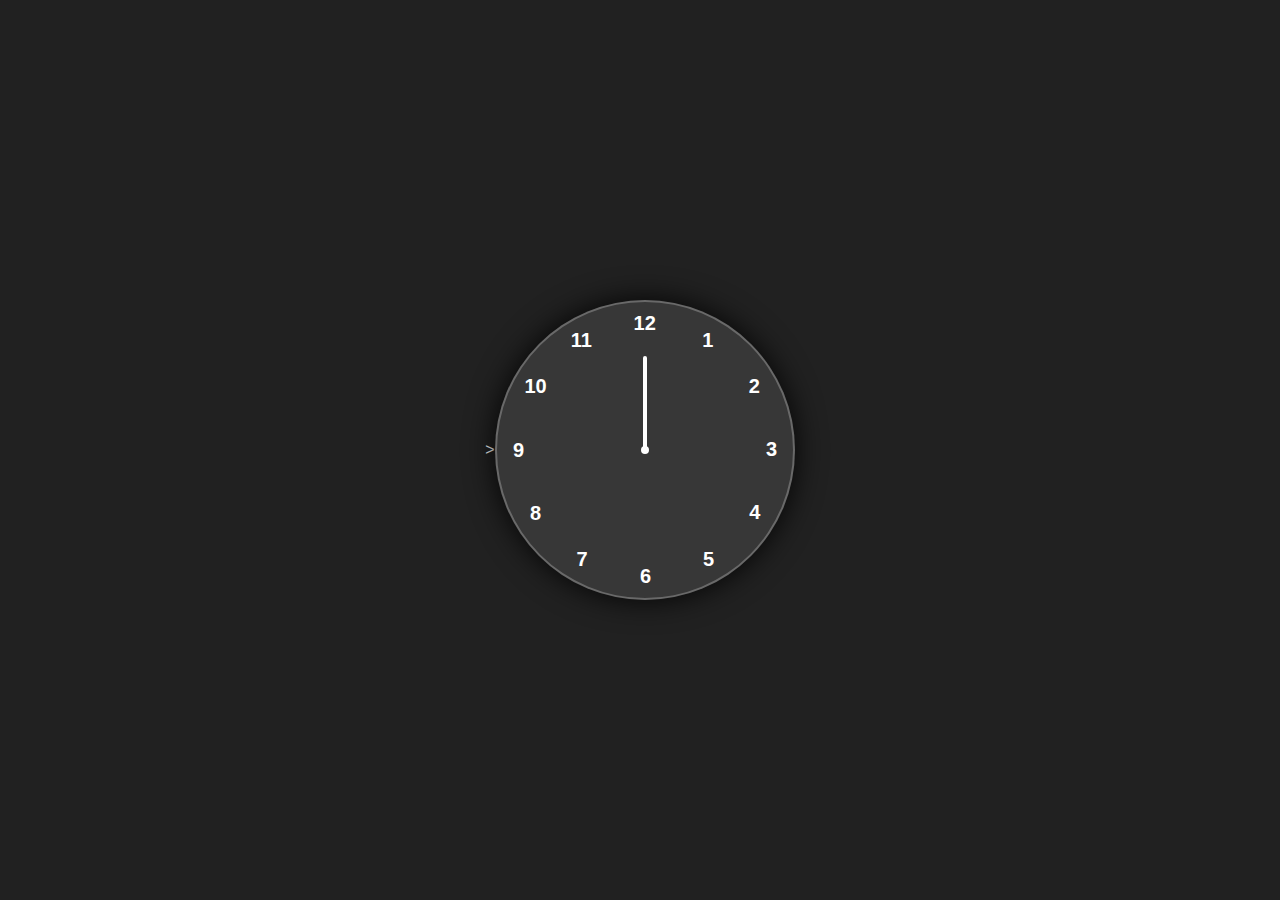
<file: clock/index.html>
<!DOCTYPE html>
<html lang="en">
  <head>
    <meta charset="UTF-8" />
    <meta http-equiv="X-UA-Compatible" content="IE=edge" />
    <meta name="viewport" content="width=device-width, initial-scale=1.0" />
    <link rel="stylesheet" href="style.css" />
    <title>Analog Clock</title>
  </head>
<!--hello -->>
  <body>
    <div class="container">
    
      <div class="clock">
        <div style="--clr: #ff3d58; --h: 74px" id="hour" class="hand">
          <i></i>
        </div>
        <div style="--clr: #00a6ff; --h: 84px" id="min" class="hand">
          <i></i>
        </div>
        <div style="--clr: #ffffff; --h: 94px" id="sec" class="hand">
          <i></i>
        </div>

        <span style="--i: 1"><b>1</b></span>
        <span style="--i: 2"><b>2</b></span>
        <span style="--i: 3"><b>3</b></span>
        <span style="--i: 4"><b>4</b></span>
        <span style="--i: 5"><b>5</b></span>
        <span style="--i: 6"><b>6</b></span>
        <span style="--i: 7"><b>7</b></span>
        <span style="--i: 8"><b>8</b></span>
        <span style="--i: 9"><b>9</b></span>
        <span style="--i: 10"><b>10</b></span>
        <span style="--i: 11"><b>11</b></span>
        <span style="--i: 12"><b>12</b></span>
      </div>
    </div>

    <script src="script.js"></script>
  </body>
</html>
</file>
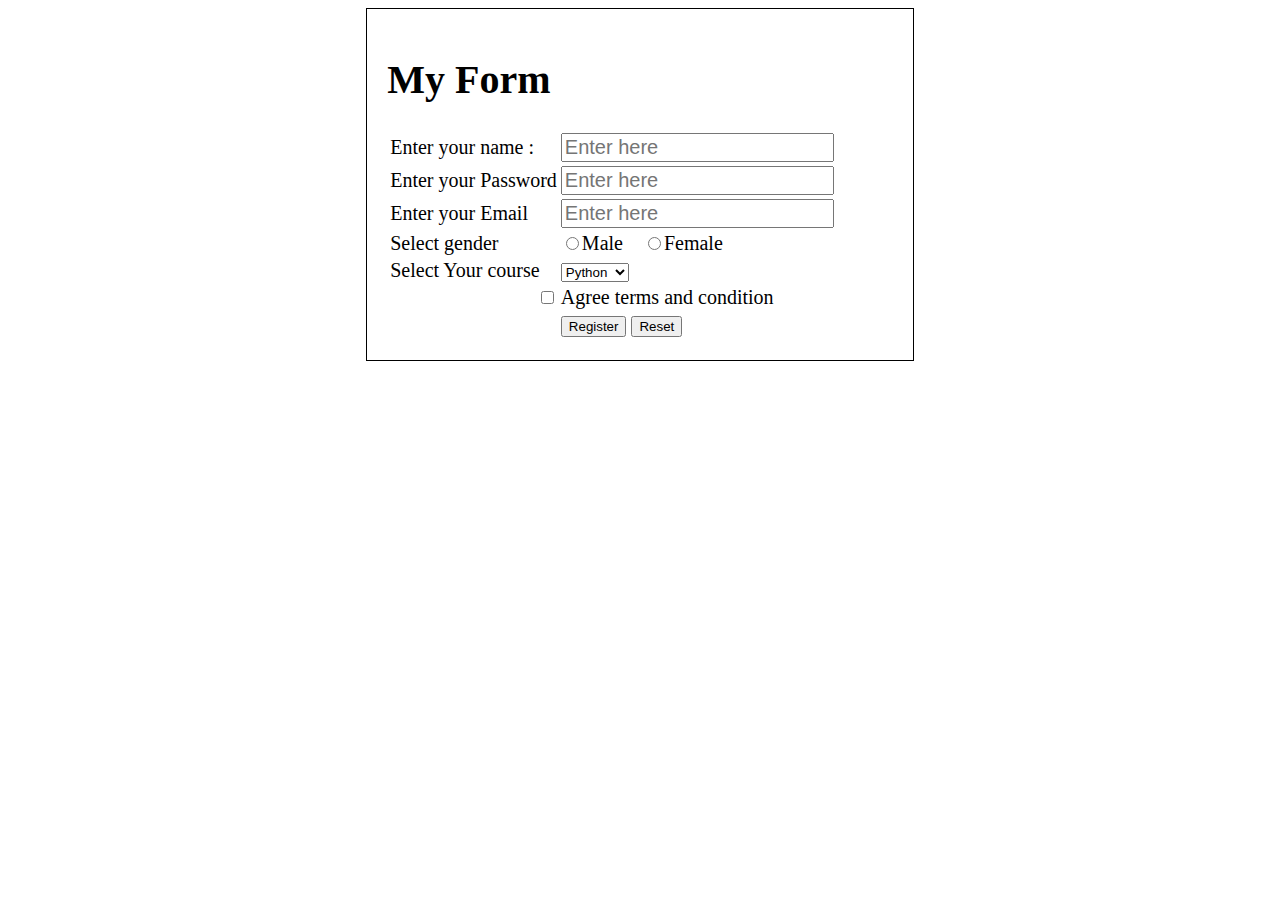
<file: servalet/index.htm>
<!DOCTYPE html>
<html lang="en">
<head>
    <meta charset="UTF-8">
    <meta name="viewport" content="width=device-width, initial-scale=1.0">
    <title>Form Page</title>
    <style>
        .container{
            width: 40%;
            border:1px solid black;
            margin: auto;
            padding: 20px;
             font-size: 20px;
        }
        #myform table tr td input { 
            font-size: 20px;

        }
    </style>
</head>
<body>
<div class="container">
    <h1>My Form</h1>
    <form id="myform" action="RegisterServlet" method="post">
        <table>
            <tr>
                <td> Enter your name :</td>
                <td><input type = "text" name="User_name" Placeholder="Enter here"/></td>
            </tr>
            <tr>
                <td> Enter your Password</td>
                <td><input type = "password" name="User_Password" Placeholder="Enter here"/></td>
               
            </tr>
            <tr>
             <td> Enter your Email</td>
                <td><input type = "Email" name="User_Email" Placeholder="Enter here"/></td>
            </tr>
            <tr>
                <td>Select gender</td>
                   <td><input type = "radio" name="User gender" value="male">Male &nbsp; &nbsp;<input type = "radio" name="User gender" value="Female">Female 
           </tr>
            <tr>
                <td> Select Your course </td>
                <td> 
                    <select name ="user_course">
                    <option value="Python">Python</option>
                    <option value="Java">Java</option>
                    <option value="Android">Android</option>
                    <option value="php">php</option>
                    </select>
                </td>
            </tr>
            <tr>
                <td style="text-align:right;">
                    <input type="checkbox" value="checked" name="condition" />   
                </td>
                <td>Agree terms and condition</td>
            </tr>
            <tr>
                <td></td>
                <td>
                    <button type="submit">Register</button>
                    <button type="Reset">Reset</button>

                </td>
            </tr>


        </table>

    </form>
</div>
</body>
</html>
</file>
<file: clock/style.css>
*{
    margin: 0;
    padding: 0;
    box-sizing: border-box;
    font-family: sans-serif;
    color: #ffffff;
}

body{
    display: flex;
    justify-content: center;
    align-items: center;
    min-height: 100vh;
    background-color: #212121;
}

.container{
    position: relative;
}

.clock{
    width: 300px;
    height: 300px;
    border-radius: 50%;
    background-color: rgba(255, 255, 255, 0.1);
    border: 2px solid rgba(255, 255, 255, 0.25);
    box-shadow: 0px 0px 30px rgba(0, 0, 0, 0.9);
    display: flex;
    justify-content: center;
    align-items: center;
}

.clock span{
    position: absolute;
    transform: rotate(calc(30deg * var(--i))); 
    inset: 12px;
    text-align: center;
}

.clock span b{
    transform: rotate(calc(-30deg * var(--i)));
    display: inline-block;
    font-size: 20px;
}

.clock::before{
    content: '';
    position: absolute;
    width: 8px;
    height: 8px;
    border-radius: 50%;
    background-color: #fff;
    z-index: 2;
}

.hand{
    position: absolute;
    display: flex;
    justify-content: center;
    align-items: flex-end;
}
.hand i{
    position: absolute;
    background-color: var(--clr);
    width: 4px;
    height: var(--h);
    border-radius: 8px;
}
</file>
